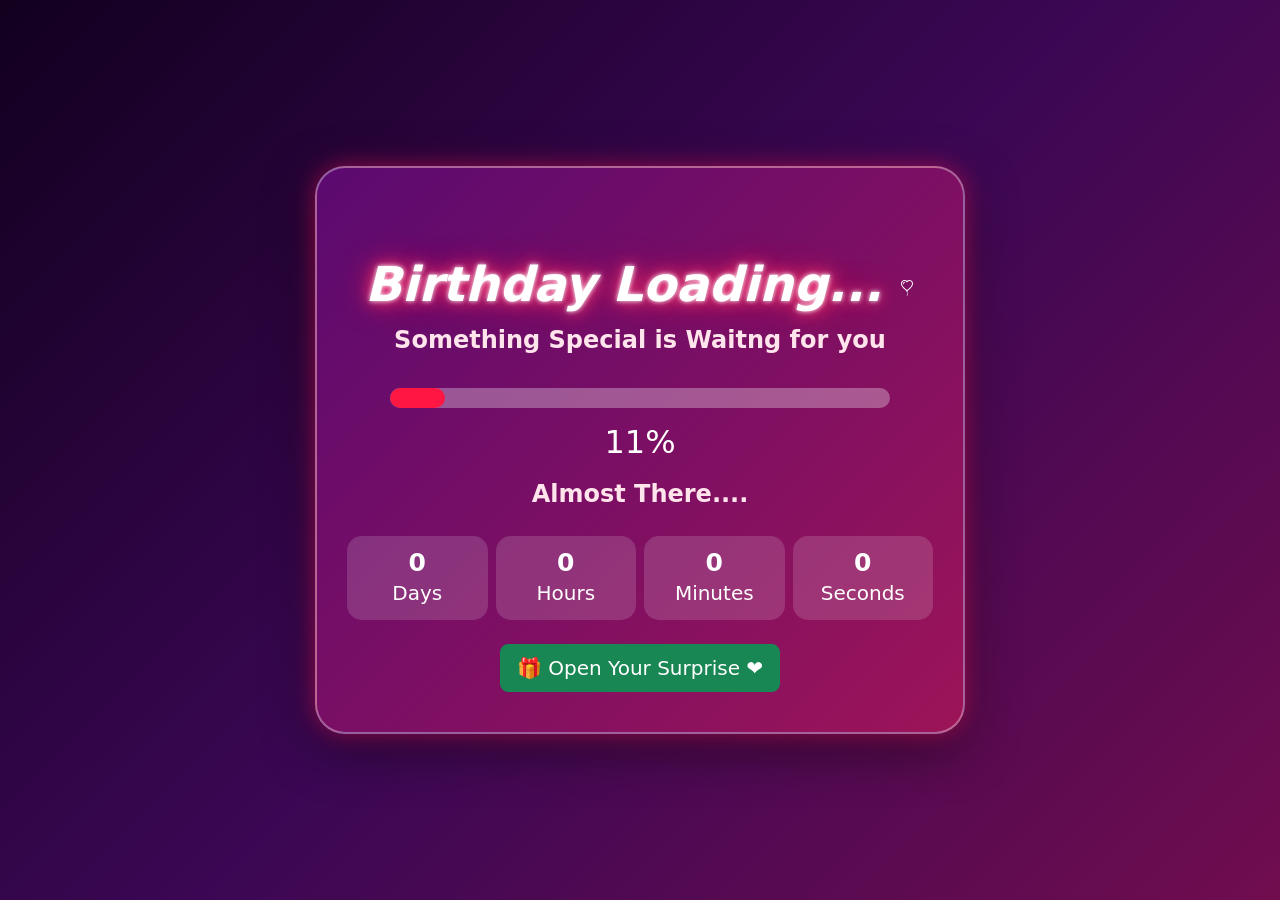
<file: index.html>
<!doctype html>
<html lang="en">
  <head>
    <meta charset="utf-8">
    <meta name="viewport" content="width=device-width, initial-scale=1">
    <title>Snehuuu Birthday Loading :</title>
    <link href="https://cdn.jsdelivr.net/npm/bootstrap@5.3.8/dist/css/bootstrap.min.css" rel="stylesheet" integrity="sha384-sRIl4kxILFvY47J16cr9ZwB07vP4J8+LH7qKQnuqkuIAvNWLzeN8tE5YBujZqJLB" crossorigin="anonymous">

    <link rel="stylesheet" type="text/css" href="bs.css">

  </head>
  <body>

  	<div class="hearts">
  		<span>❤️</span>
  		<span>❤️</span>
  		<span>❤️</span>
  		<span>❤️</span>
  		<span>❤️</span>
  		<span>❤️</span>
  		<span>❤️</span>
  		<span>❤️</span>
  	</div>
    
    <div class="container min-vh-100 d-flex justify-content-center align-items-center">
  	<div class="birthday-card text-center" id="loadingScreen">
  		<h1 class="fst-italic fw-bold display-5 text-center mt-5">Birthday Loading... <svg xmlns="http://www.w3.org/2000/svg" width="16" height="16" fill="currentColor" class="bi bi-balloon-heart" viewBox="0 0 16 16">
  <path fill-rule="evenodd" d="m8 2.42-.717-.737c-1.13-1.161-3.243-.777-4.01.72-.35.685-.451 1.707.236 3.062C4.16 6.753 5.52 8.32 8 10.042c2.479-1.723 3.839-3.29 4.491-4.577.687-1.355.587-2.377.236-3.061-.767-1.498-2.88-1.882-4.01-.721zm-.49 8.5c-10.78-7.44-3-13.155.359-10.063q.068.062.132.129.065-.067.132-.129c3.36-3.092 11.137 2.624.357 10.063l.235.468a.25.25 0 1 1-.448.224l-.008-.017c.008.11.02.202.037.29.054.27.161.488.419 1.003.288.578.235 1.15.076 1.629-.157.469-.422.867-.588 1.115l-.004.007a.25.25 0 1 1-.416-.278c.168-.252.4-.6.533-1.003.133-.396.163-.824-.049-1.246l-.013-.028c-.24-.48-.38-.758-.448-1.102a3 3 0 0 1-.052-.45l-.04.08a.25.25 0 1 1-.447-.224l.235-.468ZM6.013 2.06c-.649-.18-1.483.083-1.85.798-.131.258-.245.689-.08 1.335.063.244.414.198.487-.043.21-.697.627-1.447 1.359-1.692.217-.073.304-.337.084-.398"></path>
</svg></h1> 

	<p class="fw-bold fs-4">Something Special is Waitng for you</p>

	<div class="loading-box">
		<div class="loading-bar" id="loadingBar"></div>
	</div>

	<h2 id="percentage">0%</h2>

	<p id="message" class="fw-bold fs-4">Almost There....</p>

	<div class="row justify-content-center g-2 mt-3">
		
   	<div class="col-3">
		<div class="count-box">
			<h3 id="days">0</h3>
			<small>Days</small>
		</div>
	</div>

	<div class="col-3">
		<div class="count-box">
			<h3 id="hours">0</h3>
			<small>Hours</small>
		</div>
	</div>

	<div class="col-3">
		<div class="count-box">
			<h3 id="minutes">0</h3>
			<small>Minutes</small>
		</div>
	</div>

	<div class="col-3">
		<div class="count-box">
			<h3 id="seconds">0</h3>
			<small>Seconds</small>
		</div>
	</div>


	<!-- </div>
 
		 <a href="Yaksh-scrap-kavyabirthday.html" target="_self"><button id="sBtn" class="btn btn-danger btn-lg mt-4" >🔐 Surprise Locked</button>
		</a>

  	</div> -->

	
	</div>
 
		 <a id="surpriseLink"><button id="sBtn" type="button" class="btn btn-danger btn-lg mt-4" disabled>🔐 Surprise Locked</button></a>

  	</div>


  </div>


    <script src="https://cdn.jsdelivr.net/npm/bootstrap@5.3.8/dist/js/bootstrap.bundle.min.js" integrity="sha384-FKyoEForCGlyvwx9Hj09JcYn3nv7wiPVlz7YYwJrWVcXK/BmnVDxM+D2scQbITxI" crossorigin="anonymous"></script>

    <script src="bs.js"></script>

  </body>
</html>
</file>
<file: bs.css>
body{
	min-height: 100vh;

	background: linear-gradient(135deg,#12001f,#3b0754,#700d4f);
	color: white;
}

.birthday-card{
	background:linear-gradient(135deg,#5b0a70,#9c1458);
	color: white;
	border:2px solid rgba(255, 255, 255, 0.35) ;
	border-radius: 30px;
	padding: 45px 30px;
	box-shadow: 0 0 25px rgba(255, 20, 100, 0.5),0 15px 50px rgba(0, 0, 0, 0.5);
	position: relative;
	z-index: 2;
}

.birthday-card h1{
	font-size: 48px;
	font-weight: 800;
	color: #fff;

	text-shadow: 0 0 5px #fff,0 0 15px #ff4081,0 0 30px #ff1744;

	animation: glow 2s ease-in-out infinite alternate;

}

@keyframes glow
{
	from{
		text-shadow:0 0 5px #fff,0 0 15px #ff4081;
	}

	to{
		text-shadow:0 0 10px #fff,0 0 25px #ff4081, 0 0 40px #ff1744;
	}
}

.birthday-card > p{

	color: #ffe4ec;
	font-size: 19px;
	font-weight: 500;

}

.loading-box{
	width: 100%;
	max-width:500px;
	height: 20px;
	background: rgba(255,255,255,0.3);
	border-radius:20px;
	overflow: hidden;
	margin: 30px auto 15px;
}

.loading-bar{
	width: 0%;
	height: 100%;
	background: #ff1744;
	border-radius: 20px; 
	transition:width 0.2s ease;
}

#percentage{
	font: 28px;
	margin: 15px 0;
}

.count-box{
	background: rgba(255, 255, 255, 0.15);
	border-radius: 15px;
	padding: 12px 5px;
	border-radius: 1px solid rgba(255,255,255,0.2); 
}

.count-box h3
{
	margin: 0;
	font-size: 25px;
	font-weight: bold;
}

.count-box small{
	font-size: 20px;
}

.hearts{
	position: fixed;
	inset:0;
	overflow: hidden;
	pointer-events: none;
	z-index: 1;
}

.hearts span{
	position: absolute;
	bottom: -50px;
	font-size: 25px;
	animation: fh 7s linear infinite;
}

.hearts span:nth-child(1){
	left: 5%;
	animation-delay: 0s;
}

.hearts span:nth-child(2){
	left: 18%;
	animation-delay: 2s;
}

.hearts span:nth-child(3){
	left: 32%;
	animation-delay: 4s;
}

.hearts span:nth-child(4){
	left: 44%;
	animation-delay: 1s;
}

.hearts span:nth-child(5){
	left: 60%;
	animation-delay: 3s;
}

.hearts span:nth-child(6){
	left: 75%;
	animation-delay: 2s;
}

.hearts span:nth-child(7){
	left: 85%;
	animation-delay: 4s;
}

.hearts span:nth-child(8){
	left: 95%;
	animation-delay: 5s;
}



@keyframes fh{
	0%{
		transform: translateY(0) scale(0.8);
		opacity: 0;
	}

	20%{
		opacity: 1;
	}

	100%{
		transform: translateY(-110vh) scale(1.4);
		opacity: 0;
	}
}


.otp-box{
	width: 45px;
	height: 50px;

	text-align: center;
	font-size: 24px;
	font-weight: bold;

	border: 2px solid #ff4081;
	border-radius: 12px;
	outline: none;
}

.otp-box:focus{
	border-color: white;
	box-shadow: 0 0 15px #ff4081;
}

.birthday-text{
	font-size: 20px;
	margin: 20px 0;
	color: #ffe4ec;
}

#surprise h1{
	font-size: 42px;
	color: #fff;
	text-shadow: 0 0 20px #ff4081;
}

.birthday-card{
	width: 100%;
	max-width:650px ;
	margin: auto;
	padding: 40px 30px;
	text-align: center;
}

#verification{
	max-width: 500px;
	margin: 30px auto 0;
}

#otpSection{
	margin-top: 25px;
}

#birthdayDate{
	max-width: 350px;
	margin: 15px auto;
}

#surprise{
	max-width: 550px;
	margin: 35px auto;
	padding-top: 25px;
	border-top: 1px solid rgba(255, 255, 255, 0.3);
}

#surprise h1{
	font-size: 38px;
	margin-bottom: 20px;
}

.birthday-text{
	font-size: 19px;
	line-height: 1.6;
}

.birthday-photo{
	width: 280px;
	height: 280px;
	object-fit: cover;
	border-radius: 25px;
	margin-top: 20px;
	border: 4px solid white;
	box-shadow: 0 0 25px rgba(255,64,129,0.7);
}
</file>
